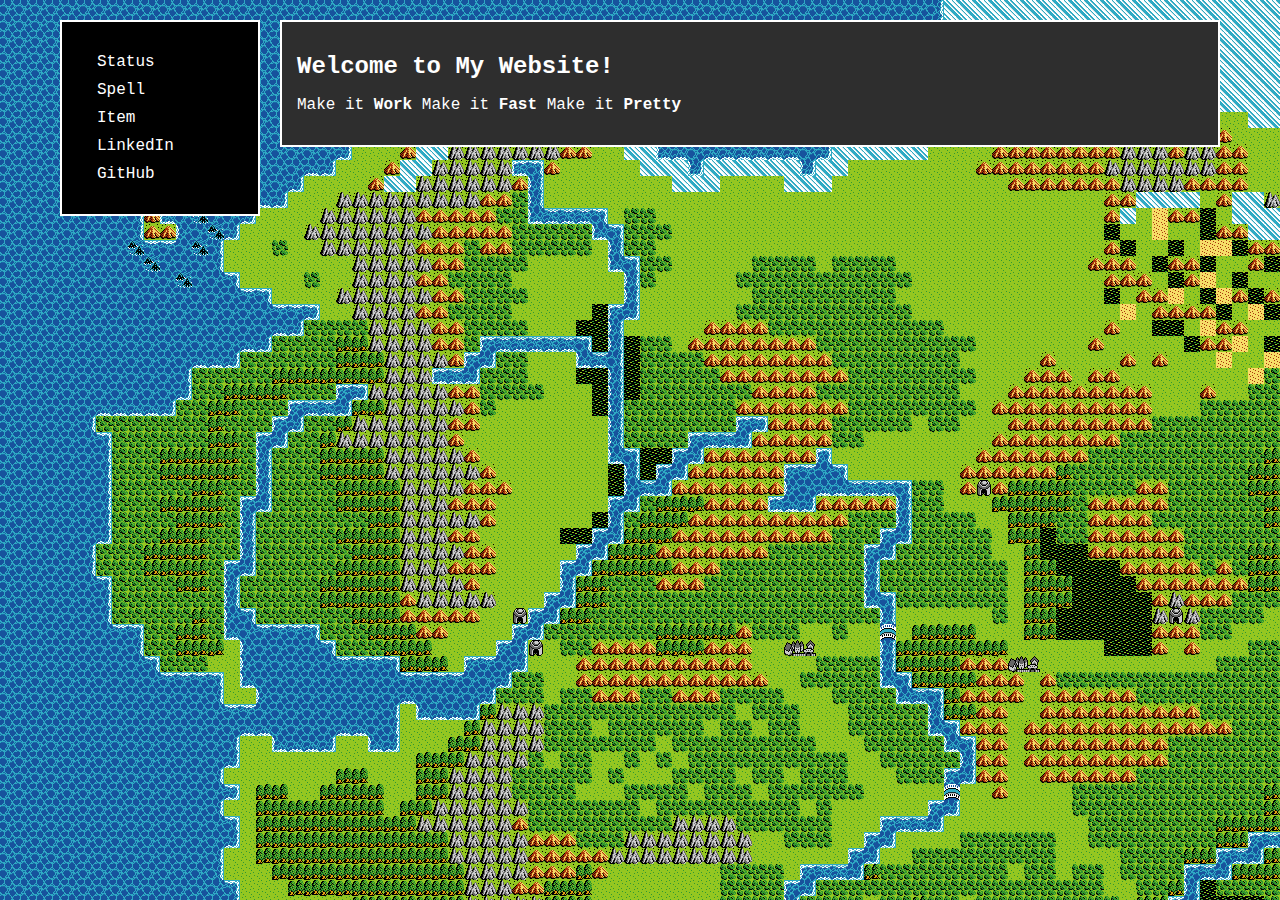
<file: index.html>
<!DOCTYPE html>
<html lang="en">
  <head>
    <meta charset="UTF-8">
    <meta name="viewport" content="width=device-width, initial-scale=1.0">
    <title>James Young</title>
    <link rel="stylesheet" href="styles.css">
  </head>
  <body>
    <div class="container">
      <nav class="sidebar">
        <ul>
          <li><a href="./resume.html">Status</a></li>
          <li><a href="./library.html">Spell</a></li>
          <li><a href="./tools.html">Item</a></li>
	  <li><a target="_blank" href="https://www.linkedin.com/in/james-y-146355164/">LinkedIn</a></li>
          <li><a target="_blank" href="https://github.com/jpblicer">GitHub</a></li>
        </ul>
      </nav>
      <main class="content">
        <h1>Welcome to My Website!</h1>
        <p>Make it <strong>Work</strong> Make it <strong>Fast</strong> Make it <strong>Pretty</strong></p>
      </main>
    </div>
  </body>
</html>
</file>
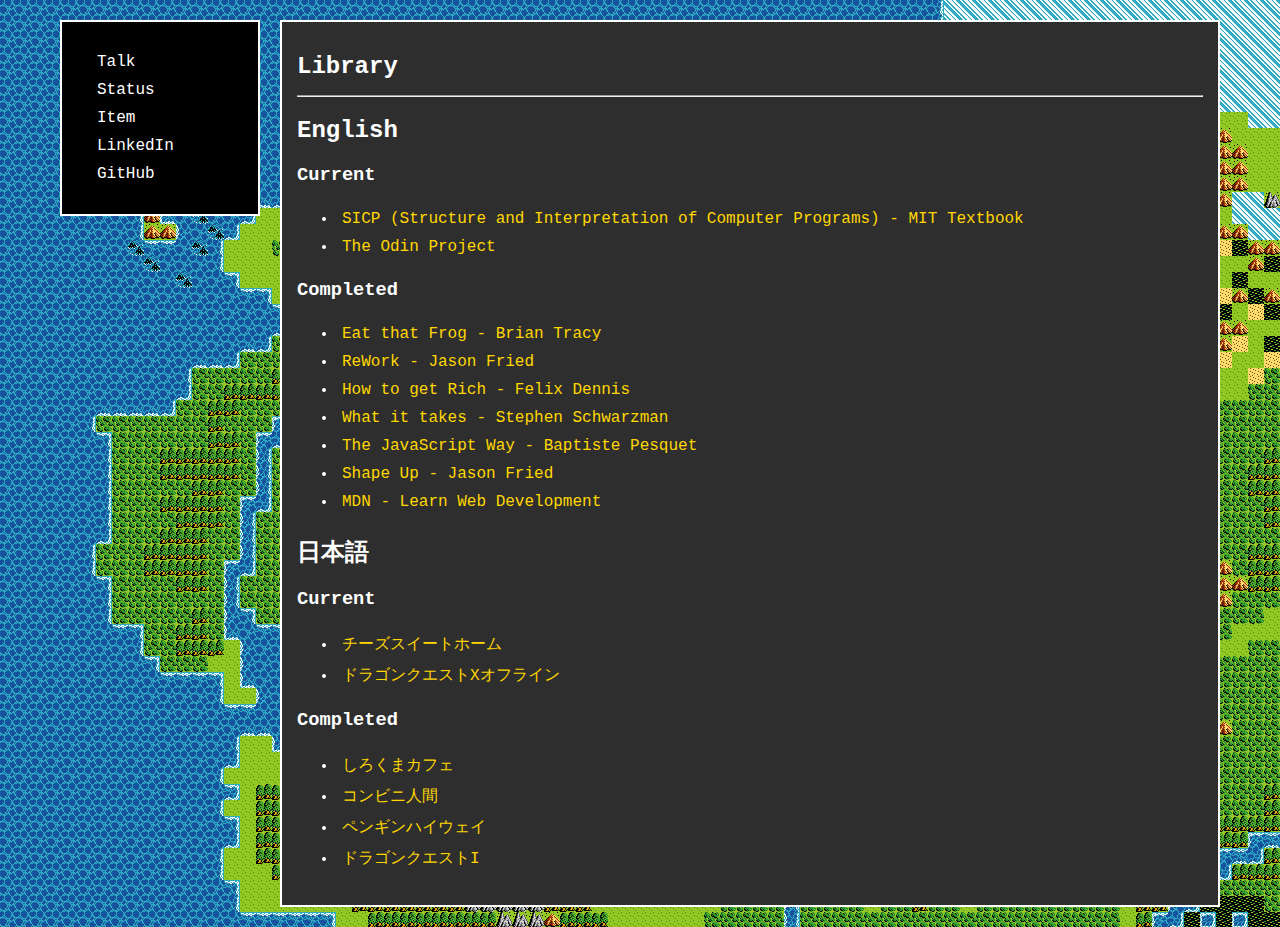
<file: library.html>
<!DOCTYPE html>
<html lang="en">
  <head>
    <meta charset="UTF-8">
    <meta http-equiv="X-UA-Compatible" content="IE=edge">
    <meta name="viewport" content="width=device-width, initial-scale=1.0">
    <title>JamesY - Library</title>
    <link href="styles.css" rel="stylesheet">
  </head>
  <body>
    <div class="container">
      <nav class="sidebar">
        <ul>
          <li><a href="./index.html">Talk</a></li>
          <li><a href="./resume.html">Status</a></li>
          <li><a href="./tools.html">Item</a></li>
	  <li><a target="_blank" href="https://www.linkedin.com/in/james-y-146355164/">LinkedIn</a></li>
          <li><a target="_blank" href="https://github.com/jpblicer">GitHub</a></li>
        </ul>
      </nav>
      <main class="content">
        <h1>Library</h1>
	<hr>
        <h2>English</h2>
        <h3>Current</h3>
        <ul>
          <li><a target="_blank" href="https://www.amazon.co.jp/-/en/Harold-Abelson/dp/0262510871">SICP (Structure and Interpretation of Computer Programs) - MIT Textbook</a></li>
          <li><a target="_blank" href="https://www.theodinproject.com/">The Odin Project</a></li>
        </ul>
        <h3>Completed</h3>
        <ul>
          <li><a target="_blank" href="https://www.amazon.com/Eat-That-Frog-Great-Procrastinating/dp/162656941X">Eat that Frog - Brian Tracy</a></li>
          <li><a target="_blank" href="https://www.amazon.co.jp/Rework-Jason-Fried/dp/0307463745">ReWork - Jason Fried</a></li>
          <li><a target="_blank" href="https://www.amazon.com/How-Get-Rich-Greatest-Entrepreneurs/dp/1591842719">How to get Rich - Felix Dennis</a></li>
          <li><a target="_blank" href="https://www.amazon.co.jp/What-Takes-Lessons-Pursuit-Excellence/dp/1501158147">What it takes - Stephen Schwarzman</a></li>
          <li><a target="_blank" href="https://www.amazon.co.jp/JavaScript-Way-introduction-essential-language/dp/2956444611">The JavaScript Way - Baptiste Pesquet</a></li>
          <li><a target="_blank" href="https://basecamp.com/shapeup">Shape Up - Jason Fried</a></li>
          <li><a target="_blank" href="https://developer.mozilla.org/en-US/docs/Learn_web_development">MDN - Learn Web Development</a></li>	  
        </ul>
        <h2>日本語</h2>
        <h3>Current</h3>
        <ul>
          <li><a target="_blank" href="https://www.amazon.co.jp/%E3%83%81%E3%83%BC%E3%82%BA%E3%82%B9%E3%82%A4%E3%83%BC%E3%83%88%E3%83%9B%E3%83%BC%E3%83%A0-1-KC%E3%83%87%E3%83%A9%E3%83%83%E3%82%AF%E3%82%B9-%E3%81%93%E3%81%AA%E3%81%BF-%E3%81%8B%E3%81%AA%E3%81%9F/dp/4063349438">チーズスイートホーム</a></li>
          <li><a target="_blank" href="https://play.google.com/store/apps/details?id=com.square_enix.android_googleplay.dq10offline">ドラゴンクエストXオフライン</a></li>
        </ul>
        <h3>Completed</h3>
        <ul>
          <li><a target="_blank" href="https://www.amazon.co.jp/-/en/%E3%83%92%E3%82%AC-%E3%82%A2%E3%83%AD%E3%83%8F/dp/4087828239">しろくまカフェ</a></li>
          <li><a target="_blank" href="https://www.amazon.co.jp/%E3%82%B3%E3%83%B3%E3%83%93%E3%83%8B%E4%BA%BA%E9%96%93-%E6%96%87%E6%98%A5%E6%96%87%E5%BA%AB-%E6%9D%91%E7%94%B0-%E6%B2%99%E8%80%B6%E9%A6%99/dp/4167911302">コンビニ人間</a></li>
          <li><a target="_blank" href="https://www.amazon.co.jp/%E3%83%9A%E3%83%B3%E3%82%AE%E3%83%B3%E3%83%8D%E3%82%B9%E3%82%BB%E3%83%95%E3%82%A9%E3%83%BB%E3%83%9E%E3%82%AF%E3%83%9E%E3%83%9E/dp/4041005612">ペンギンハイウェイ</a></li>
          <li><a target="_blank" href="https://play.google.com/store/apps/details?id=com.square_enix.android_googleplay.dqportal_gp&hl=ja">ドラゴンクエストI</a></li>
        </ul>
      </main>
    </div>
  </body>
</html>
</file>
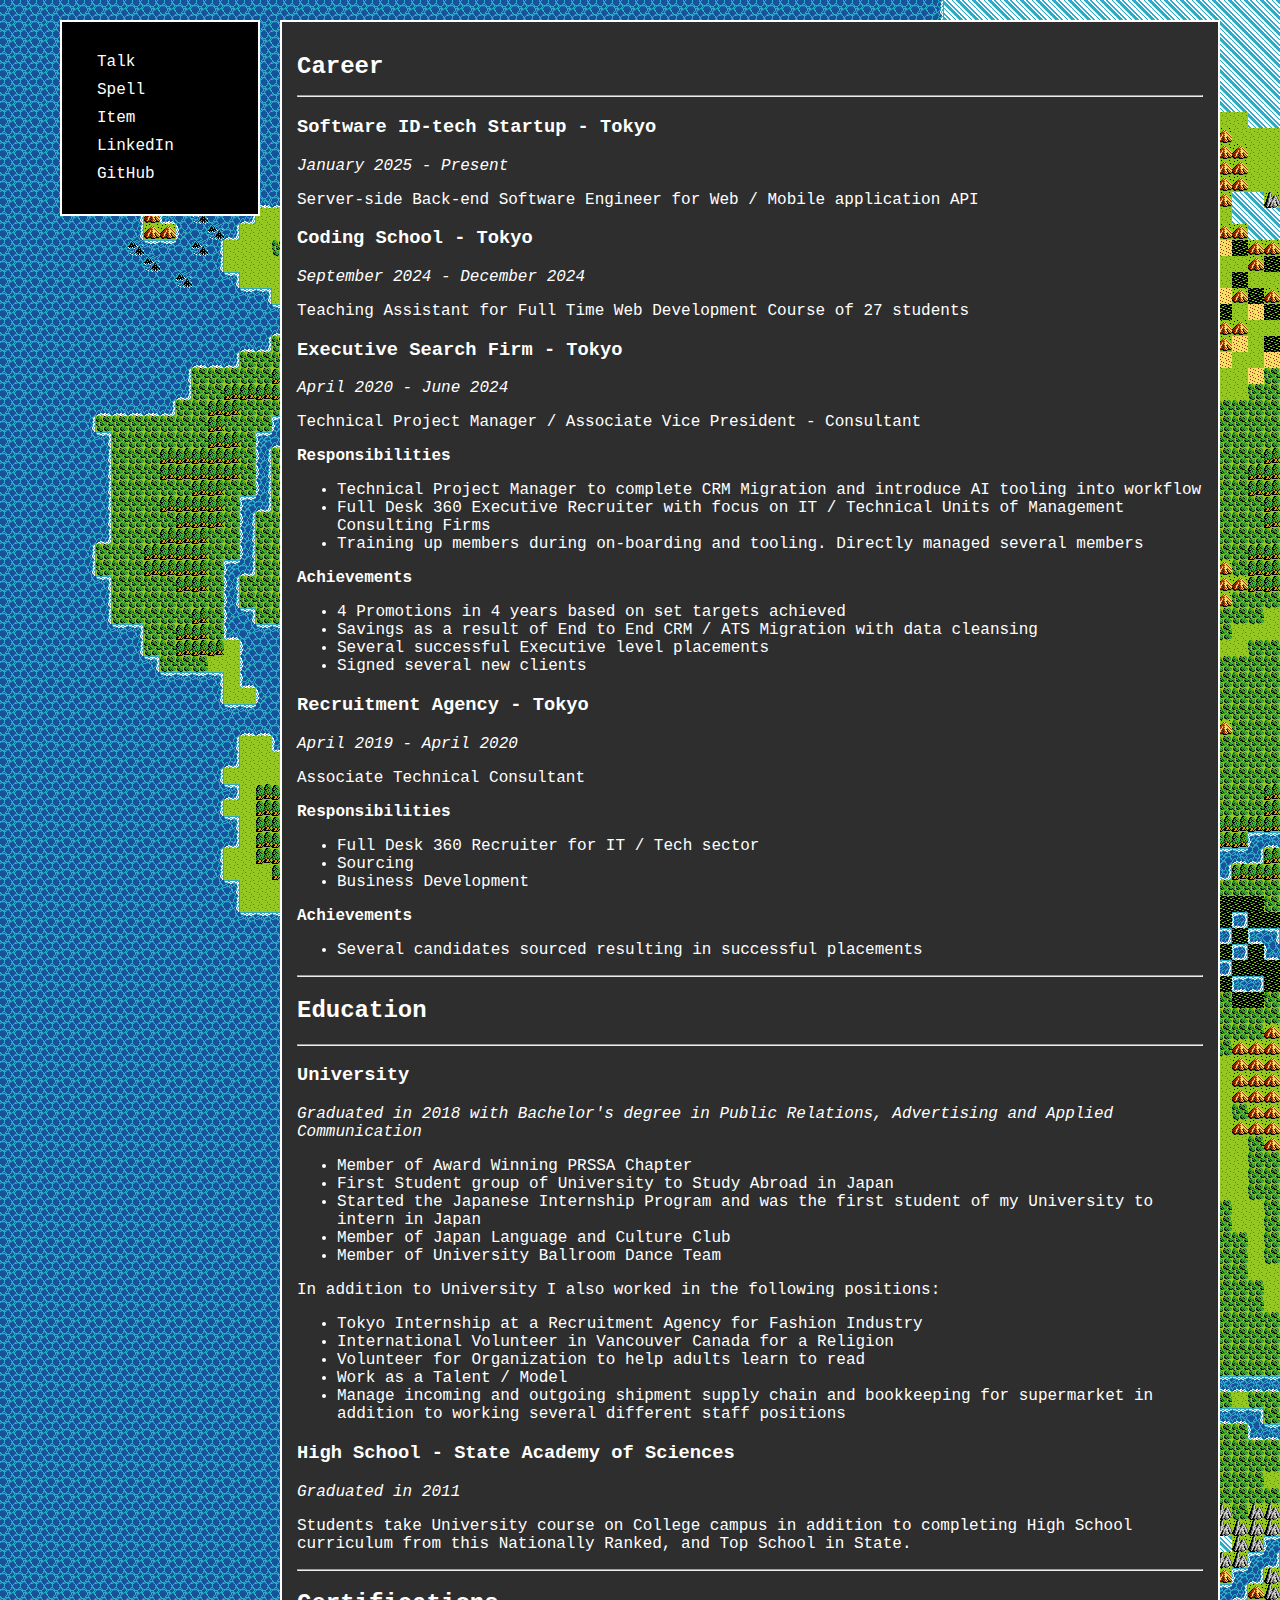
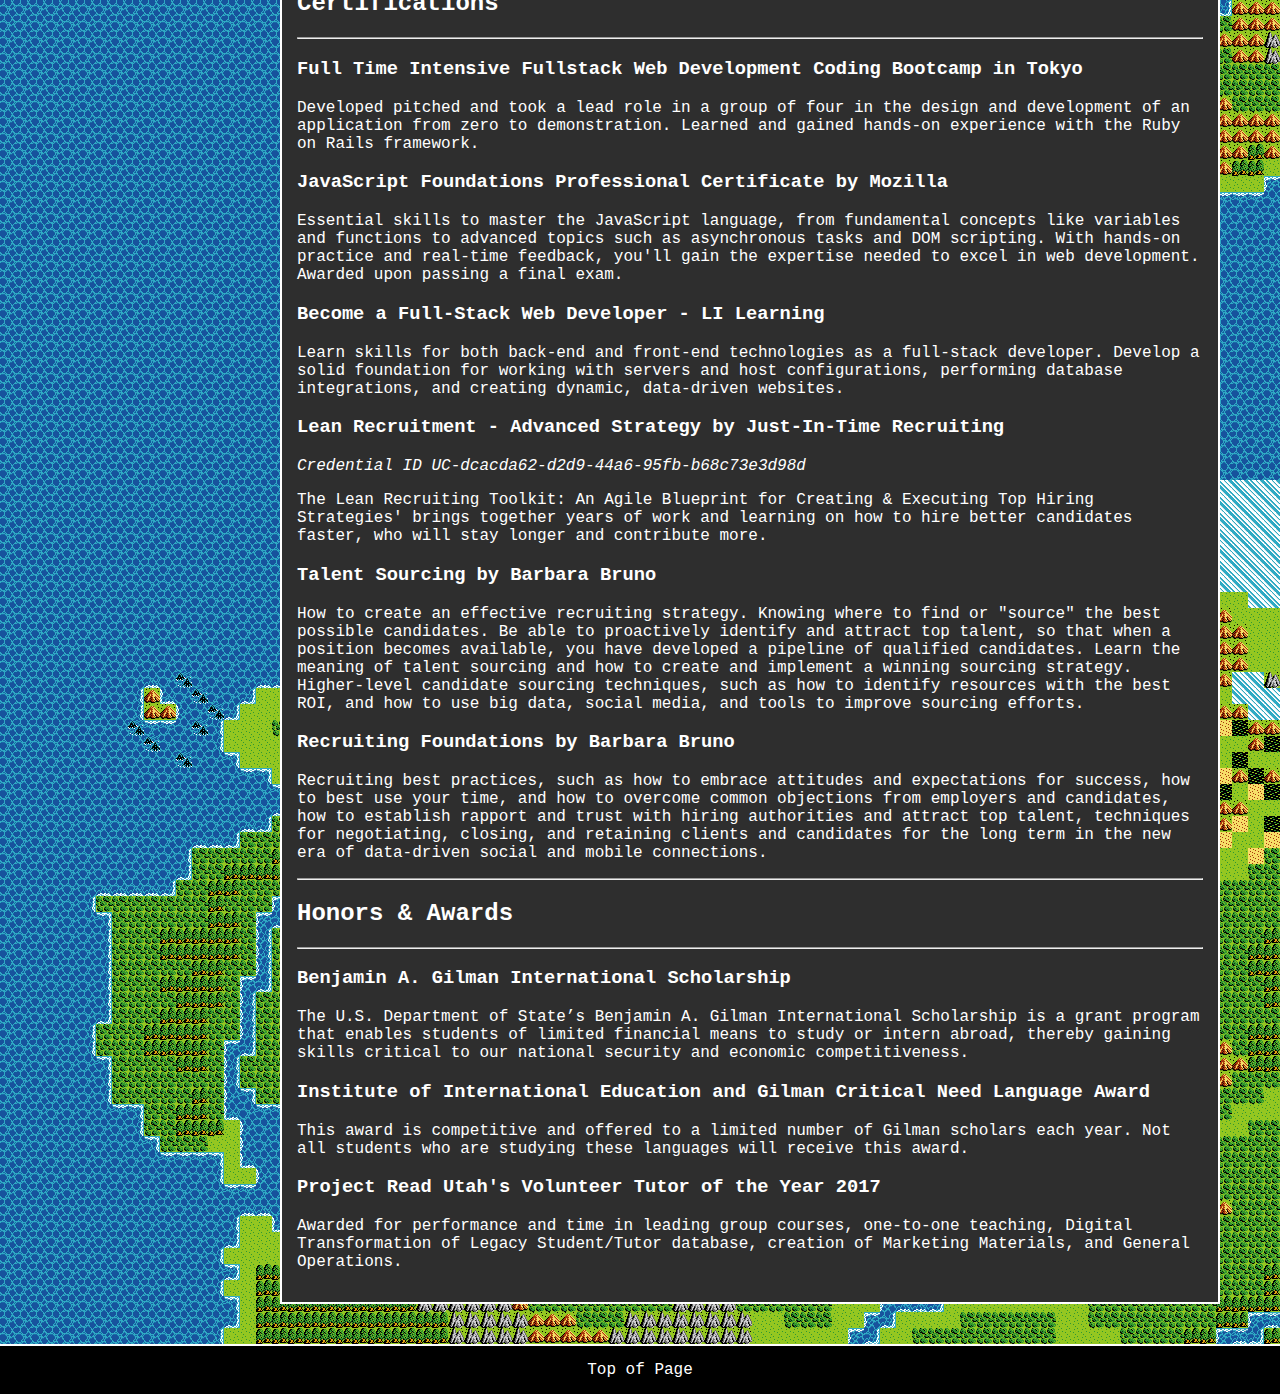
<file: resume.html>
<!DOCTYPE html>
<html lang="en">
  <head>
    <meta charset="UTF-8">
    <meta http-equiv="X-UA-Compatible" content="IE=edge">
    <meta name="viewport" content="width=device-width, initial-scale=1.0">
    <title>JamesY - Resume</title>
    <link href="styles.css" rel="stylesheet">
  </head>
  <body>
    <div class="container">
      <nav class="sidebar">
        <ul>
          <li><a href="./index.html">Talk</a></li>
          <li><a href="./library.html">Spell</a></li>
          <li><a href="./tools.html">Item</a></li>
          <li><a target="_blank" href="https://www.linkedin.com/in/james-y-146355164/">LinkedIn</a></li>
          <li><a target="_blank" href="https://github.com/jpblicer">GitHub</a></li>
        </ul>
      </nav>
      <main class="content">
        <h1>Career</h1>
        <hr>
        <h3>Software ID-tech Startup - Tokyo</h3>
        <em>January 2025 - Present</em>
        <p>Server-side Back-end Software Engineer for Web / Mobile application API</p>
        <h3>Coding School - Tokyo</h3>
        <em>September 2024 - December 2024</em>
        <p>Teaching Assistant for Full Time Web Development Course of 27 students</p>
        <h3>Executive Search Firm - Tokyo</h3>
        <em>April 2020 - June 2024</em>
        <p>Technical Project Manager / Associate Vice President - Consultant</p>
        <strong><p>Responsibilities</p></strong>
        <ul>
          <li>Technical Project Manager to complete CRM Migration and introduce AI tooling into workflow</li>
          <li>Full Desk 360 Executive Recruiter with focus on IT / Technical Units of Management Consulting Firms</li>
          <li>Training up members during on-boarding and tooling. Directly managed several members</li>
        </ul>
        <strong><p>Achievements</p></strong>
        <ul>
          <li>4 Promotions in 4 years based on set targets achieved</li>
          <li>Savings as a result of End to End CRM / ATS Migration with data cleansing</li>
          <li>Several successful Executive level placements</li>
          <li>Signed several new clients</li>
        </ul>
        <h3>Recruitment Agency - Tokyo</h3>
        <em>April 2019 - April 2020</em>
        <p>Associate Technical Consultant</p>
        <strong><p>Responsibilities</p></strong>
        <ul>
          <li>Full Desk 360 Recruiter for IT / Tech sector</li>
          <li>Sourcing</li>
          <li>Business Development</li>
        </ul>
        <strong><p>Achievements</p></strong>
        <ul>
          <li>Several candidates sourced resulting in successful placements</li>
        </ul>
        <hr>
        <h2>Education</h2>
        <hr>
        <h3>University</h3>
        <em>Graduated in 2018 with Bachelor's degree in Public Relations, Advertising and Applied Communication</em>
        <ul>
          <li>Member of Award Winning PRSSA Chapter</li>
          <li>First Student group of University to Study Abroad in Japan</li>
          <li>Started the Japanese Internship Program and was the first student of my University to intern in Japan</li>
          <li>Member of Japan Language and Culture Club</li>
          <li>Member of University Ballroom Dance Team</li>
        </ul>
        <p>In addition to University I also worked in the following positions:</p>
        <ul>
          <li>Tokyo Internship at a Recruitment Agency for Fashion Industry</li>
          <li>International Volunteer in Vancouver Canada for a Religion</li>
          <li>Volunteer for Organization to help adults learn to read</li>
          <li>Work as a Talent / Model</li>
          <li>Manage incoming and outgoing shipment supply chain and bookkeeping for supermarket in addition to working several different staff positions</li>
        </ul>
        <h3>High School - State Academy of Sciences</h3>
        <em>Graduated in 2011</em>
        <p>Students take University course on College campus in addition to completing High School curriculum from this Nationally Ranked, and Top School in State.</p>
        <hr>
        <h2>Certifications</h2>
        <hr>
        <h3>Full Time Intensive Fullstack Web Development Coding Bootcamp in Tokyo</h3>
        <p>Developed pitched and took a lead role in a group of four in the design and development of an application from zero to demonstration. Learned and gained hands-on experience with the Ruby on Rails framework.</p>
        <h3>JavaScript Foundations Professional Certificate by Mozilla</h3>
        <p>Essential skills to master the JavaScript language, from fundamental concepts like variables and functions to advanced topics such as asynchronous tasks and DOM scripting. With hands-on practice and real-time feedback, you'll gain the expertise needed to excel in web development. Awarded upon passing a final exam.</p>
        <h3>Become a Full-Stack Web Developer - LI Learning</h3>
        <p>Learn skills for both back-end and front-end technologies as a full-stack developer. Develop a solid foundation for working with servers and host configurations, performing database integrations, and creating dynamic, data-driven websites.</p>
        <h3>Lean Recruitment - Advanced Strategy by Just-In-Time Recruiting</h3>
        <em>Credential ID UC-dcacda62-d2d9-44a6-95fb-b68c73e3d98d</em>
        <p>The Lean Recruiting Toolkit: An Agile Blueprint for Creating & Executing Top Hiring Strategies' brings together years of work and learning on how to hire better candidates faster, who will stay longer and contribute more.</p>
        <h3>Talent Sourcing by Barbara Bruno</h3>
        <p>How to create an effective recruiting strategy. Knowing where to find or "source" the best possible candidates. Be able to proactively identify and attract top talent, so that when a position becomes available, you have developed a pipeline of qualified candidates. Learn the meaning of talent sourcing and how to create and implement a winning sourcing strategy. Higher-level candidate sourcing techniques, such as how to identify resources with the best ROI, and how to use big data, social media, and tools to improve sourcing efforts.</p>
        <h3>Recruiting Foundations by Barbara Bruno</h3>
        <p>Recruiting best practices, such as how to embrace attitudes and expectations for success, how to best use your time, and how to overcome common objections from employers and candidates, how to establish rapport and trust with hiring authorities and attract top talent, techniques for negotiating, closing, and retaining clients and candidates for the long term in the new era of data-driven social and mobile connections.</p>
        <hr>
        <h2>Honors & Awards</h2>
        <hr>
        <h3>Benjamin A. Gilman International Scholarship</h3>
        <p>The U.S. Department of State’s Benjamin A. Gilman International Scholarship is a grant program that enables students of limited financial means to study or intern abroad, thereby gaining skills critical to our national security and economic competitiveness.</p>
        <h3>Institute of International Education and Gilman Critical Need Language Award</h3>
        <p>This award is competitive and offered to a limited number of Gilman scholars each year. Not all students who are studying these languages will receive this award.</p>
        <h3>Project Read Utah's Volunteer Tutor of the Year 2017</h3>
        <p>Awarded for performance and time in leading group courses, one-to-one teaching, Digital Transformation of Legacy Student/Tutor database, creation of Marketing Materials, and General Operations.</p>
      </main>
    </div>
    <footer>
      <a href="#">Top of Page</a>
    </footer>
  </body>
</html>
</file>
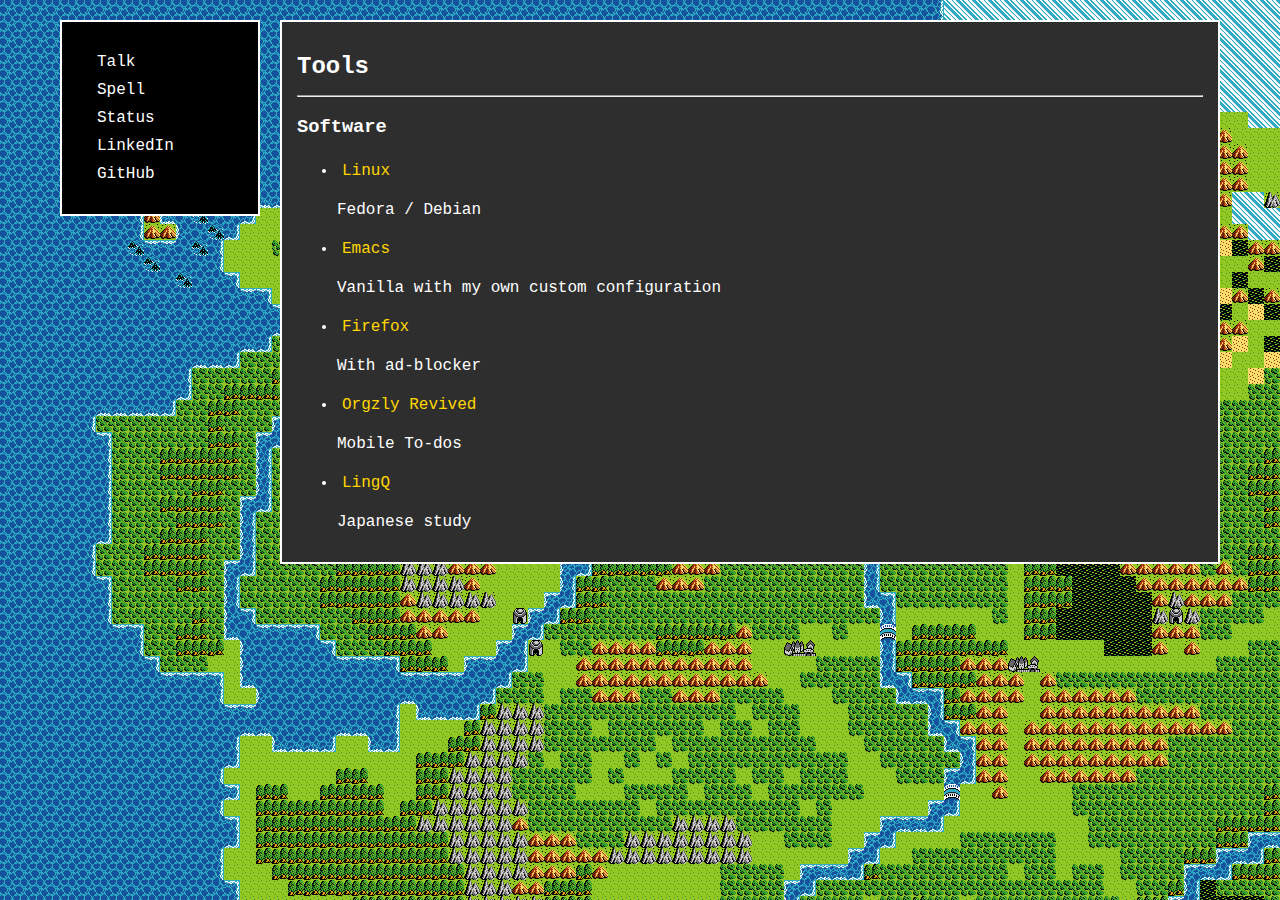
<file: tools.html>
<!DOCTYPE html>
<html lang="en">
<head>
    <meta charset="UTF-8">
    <meta http-equiv="X-UA-Compatible" content="IE=edge">
    <meta name="viewport" content="width=device-width, initial-scale=1.0">
    <title>JamesY - Tools</title>
    <link href="styles.css" rel="stylesheet">
</head>
<body>
    <div class="container">
        <nav class="sidebar">
            <ul>
                <li><a href="./index.html">Talk</a></li>
                <li><a href="./library.html">Spell</a></li>
                <li><a href="./resume.html">Status</a></li>
                <li><a target="_blank" href="https://www.linkedin.com/in/james-y-146355164/">LinkedIn</a></li>
                <li><a target="_blank" href="https://github.com/jpblicer">GitHub</a></li>
            </ul>
        </nav>
        <main class="content">
          <h1>Tools</h1>
	  <hr>
          <h3>Software</h3>
            <ul>
                <li>
                    <a target="_blank" href="https://kernel.org/">Linux</a>
                    <p>Fedora / Debian</p>
                </li>
                <li>
                    <a target="_blank" href="https://www.gnu.org/software/emacs/">Emacs</a>
                    <p>Vanilla with my own custom configuration</p>
                </li>
                <li>
                    <a target="_blank" href="https://www.mozilla.org/en-US/firefox/">Firefox</a>
                    <p>With ad-blocker</p>
                </li>
                <li>
                    <a target="_blank" href="https://www.orgzlyrevived.com/">Orgzly Revived</a>
                    <p>Mobile To-dos</p>
                </li>
                <li>
                    <a target="_blank" href="https://www.lingq.com/">LingQ</a>
                    <p>Japanese study</p>
                </li>
            </ul>
        </main>
    </div>
</body>
</html>
</file>
<file: styles.css>
* {
    box-sizing: border-box;
}

body {
    background-color: #1E1E1E; 
    color: #FFFFFF; 
    font-family: 'Courier New', Courier, monospace; 
    margin: 0;
    padding: 0;
    height: 100vh;
    background-image: url('bg.png');
    background-repeat: repeat;
    background-size: auto;
}

.container {
    display: flex;
    max-width: 1200px;
    margin: 0 auto;
    padding: 20px;
    flex-wrap: wrap; 
    align-items: flex-start; 
}

.sidebar {
    flex: 0 0 200px; 
    max-height: 500px; 
    overflow-y: auto; 
    background-color: #000000; 
    padding: 15px;
    border: 2px solid #FFFFFF; 
    margin-right: 20px; 
}

.sidebar ul {
    list-style: none; 
    padding: 0;
}

.sidebar li {
    margin: 10px 0;
    position: relative; 
}

.sidebar a {
    color: #FFFFFF; 
    text-decoration: none; 
    padding-left: 20px; 
}

.sidebar a::before {
    content: '➤'; 
    position: absolute;
    left: 0; 
    opacity: 0; 
    transition: opacity 0.2s ease; 
}

.sidebar a:hover::before {
    opacity: 1; 
}

.content {
    flex: 1; 
    background-color: #2E2E2E; 
    padding: 15px;
    border: 2px solid #FFFFFF; 
}

h1 {
    font-size: 24px; 
    margin-bottom: 15px;
}

p {
    font-size: 16px; 
}

.content a {
    color: #FFD700; 
    text-decoration: none; 
    padding: 5px; 
    display: inline-block; 
    transition: color 0.2s ease; 
}

.content a:hover {
    text-decoration: underline; 
    color: #FF6347; 
}

footer {
    background-color: #000000; 
    color: #FFFFFF; 
    padding: 15px; 
    text-align: center; 
    border-top: 2px solid #FFFFFF; 
    margin-top: 20px; 
}

footer a {
    color: #FFFFFF; 
    text-decoration: none; 
    padding: 5px 10px; 
}

footer a:hover {
    text-decoration: underline; 
}

@media (max-width: 768px) {
    .container {
        flex-direction: column; 
    }

    .sidebar {
        width: 100%; 
        margin-right: 0; 
        margin-bottom: 20px; 
    }

    .content {
        width: 100%; 
    }
}

@media (max-width: 480px) {
    h1 {
        font-size: 20px; 
    }

    p {
        font-size: 14px; 
    }
}
</file>
